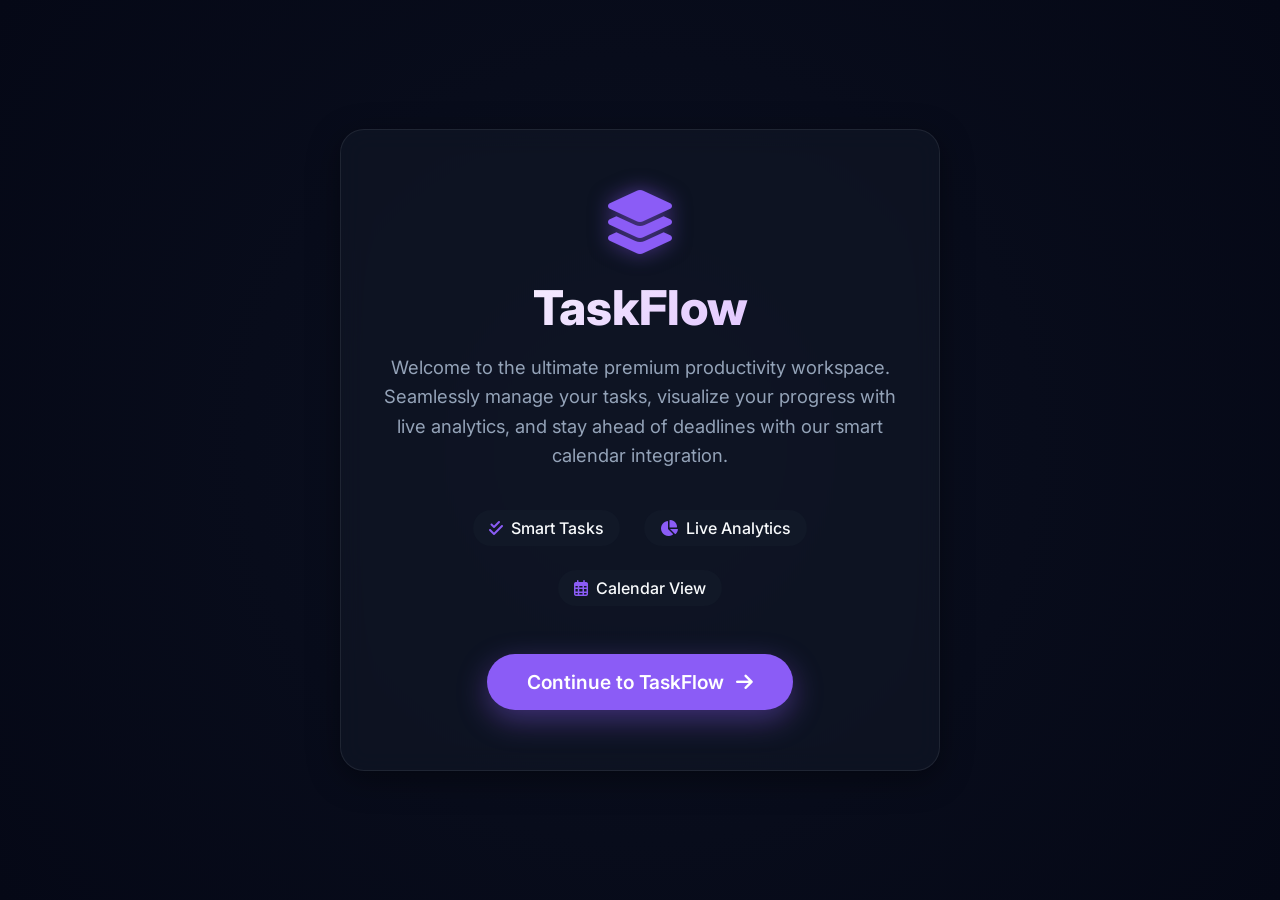
<file: index.html>
<!DOCTYPE html>
<html lang="en">
<head>
    <meta charset="UTF-8">
    <meta name="viewport" content="width=device-width, initial-scale=1.0">
    <title>Welcome to TaskFlow</title>
    <link href="https://fonts.googleapis.com/css2?family=Inter:wght@300;400;500;600;700&display=swap" rel="stylesheet">
    <link rel="stylesheet" href="https://cdnjs.cloudflare.com/ajax/libs/font-awesome/6.4.0/css/all.min.css">
    <link rel="stylesheet" href="style.css">
    <style>
        .intro-container {
            display: flex;
            align-items: center;
            justify-content: center;
            min-height: 100vh;
            padding: 20px;
            background: radial-gradient(circle at center, var(--bg-secondary), var(--bg-main));
        }
        .intro-card {
            max-width: 600px;
            text-align: center;
            padding: 60px 40px;
            animation: fadeIn 1s ease-out;
            border-radius: 24px;
        }
        .intro-logo {
            display: block;
            margin: 0 auto 24px auto;
            text-align: center;
            font-size: 4rem;
            color: var(--accent);
            text-shadow: 0 0 20px rgba(139, 92, 246, 0.5);
        }
        .intro-title {
            font-size: 3rem;
            font-weight: 800;
            margin-bottom: 16px;
            background: linear-gradient(135deg, #fff, #d8b4fe);
            -webkit-background-clip: text;
            -webkit-text-fill-color: transparent;
        }
        .intro-description {
            font-size: 1.15rem;
            color: var(--text-secondary);
            margin-bottom: 40px;
            line-height: 1.6;
        }
        .intro-features {
            display: flex;
            justify-content: center;
            gap: 24px;
            margin-bottom: 48px;
            flex-wrap: wrap;
        }
        .intro-feature {
            display: flex;
            align-items: center;
            gap: 8px;
            color: var(--text-primary);
            font-weight: 500;
            background: var(--bg-tertiary);
            padding: 8px 16px;
            border-radius: 20px;
        }
        .intro-feature i {
            color: var(--accent);
        }
        .continue-btn {
            display: inline-flex;
            align-items: center;
            gap: 12px;
            font-size: 1.2rem;
            padding: 16px 40px;
            border-radius: 30px;
            background: var(--accent);
            color: white;
            text-decoration: none;
            font-weight: 600;
            box-shadow: 0 10px 30px rgba(139, 92, 246, 0.4);
            transition: all 0.3s ease;
        }
        .continue-btn:hover {
            transform: translateY(-3px) scale(1.05);
            box-shadow: 0 15px 40px rgba(139, 92, 246, 0.6);
            color: white;
        }
        .continue-btn i {
            transition: transform 0.3s ease;
        }
        .continue-btn:hover i {
            transform: translateX(5px);
        }
        
        [data-theme="light"] .intro-title {
            background: linear-gradient(135deg, var(--text-primary), var(--accent));
            -webkit-background-clip: text;
            -webkit-text-fill-color: transparent;
        }
    </style>
</head>
<body data-theme="dark">
    <!-- Ensure theme persists on the intro page as well -->
    <script>
        const savedTheme = localStorage.getItem('taskflow_theme') || 'dark';
        document.body.setAttribute('data-theme', savedTheme);
    </script>

    <div class="intro-container">
        <div class="intro-card glass-panel">
            <i class="fa-solid fa-layer-group intro-logo"></i>
            <h1 class="intro-title">TaskFlow</h1>
            <p class="intro-description">
                Welcome to the ultimate premium productivity workspace. 
                Seamlessly manage your tasks, visualize your progress with live analytics, 
                and stay ahead of deadlines with our smart calendar integration.
            </p>
            
            <div class="intro-features">
                <div class="intro-feature"><i class="fa-solid fa-check-double"></i> Smart Tasks</div>
                <div class="intro-feature"><i class="fa-solid fa-chart-pie"></i> Live Analytics</div>
                <div class="intro-feature"><i class="fa-regular fa-calendar-days"></i> Calendar View</div>
            </div>

            <a href="intro.html" class="continue-btn">
                Continue to TaskFlow <i class="fa-solid fa-arrow-right"></i>
            </a>
        </div>
    </div>
</body>
</html>
</file>
<file: style.css>
:root {
    /* Light Theme Variables */
    --bg-main: #f0f4f8;
    --bg-secondary: #ffffff;
    --bg-tertiary: #e2e8f0;
    --text-primary: #1e293b;
    --text-secondary: #64748b;
    --accent: #8B5CF6;
    --accent-hover: #7c3aed;
    --hard: #EF4444;
    --medium: #FACC15;
    --easy: #22C55E;
    
    /* Glassmorphism Light */
    --glass-bg: rgba(255, 255, 255, 0.7);
    --glass-border: rgba(255, 255, 255, 0.5);
    --glass-shadow: 0 8px 32px 0 rgba(31, 38, 135, 0.1);
    --header-bg: rgba(255, 255, 255, 0.85);
    --input-bg: rgba(255, 255, 255, 0.9);
}

[data-theme="dark"] {
    /* Dark Theme Variables */
    --bg-main: #050816;
    --bg-secondary: #0B1020;
    --bg-tertiary: #111827;
    --text-primary: #f8fafc;
    --text-secondary: #94a3b8;
    
    /* Glassmorphism Dark */
    --glass-bg: rgba(17, 24, 39, 0.6);
    --glass-border: rgba(255, 255, 255, 0.08);
    --glass-shadow: 0 8px 32px 0 rgba(0, 0, 0, 0.4);
    --header-bg: rgba(5, 8, 22, 0.85);
    --input-bg: rgba(15, 23, 42, 0.6);
}

* {
    margin: 0;
    padding: 0;
    box-sizing: border-box;
    font-family: 'Inter', sans-serif;
}

body {
    background-color: var(--bg-main);
    color: var(--text-primary);
    transition: background-color 0.4s ease, color 0.4s ease;
    overflow-x: hidden;
    min-height: 100vh;
}

/* Utilities */
.hidden { display: none !important; }
.purple-bg { background-color: rgba(139, 92, 246, 0.2); color: var(--accent); }
.green-bg { background-color: rgba(34, 197, 94, 0.2); color: var(--easy); }
.yellow-bg { background-color: rgba(250, 204, 21, 0.2); color: var(--medium); }
.red-bg { background-color: rgba(239, 68, 68, 0.2); color: var(--hard); }
.highlight-text { color: var(--accent); }

/* Glass Panel */
.glass-panel {
    background: var(--glass-bg);
    backdrop-filter: blur(12px);
    -webkit-backdrop-filter: blur(12px);
    border: 1px solid var(--glass-border);
    border-radius: 16px;
    box-shadow: var(--glass-shadow);
    transition: transform 0.3s ease, box-shadow 0.3s ease, background 0.4s ease, border 0.4s ease;
}

/* Inputs */
.glass-input-container {
    display: flex;
    align-items: center;
    background: var(--input-bg);
    border: 1px solid var(--glass-border);
    border-radius: 12px;
    padding: 0 16px;
    transition: border-color 0.3s ease;
}

.glass-input-container:focus-within {
    border-color: var(--accent);
}

.glass-input-container i {
    color: var(--text-secondary);
    margin-right: 10px;
}

.glass-input {
    background: transparent;
    border: none;
    color: var(--text-primary);
    outline: none;
    padding: 12px 0;
    width: 100%;
    font-size: 1rem;
}

.glass-input.large-input {
    font-size: 1.25rem;
    padding: 16px;
    background: var(--input-bg);
    border: 1px solid var(--glass-border);
    border-radius: 12px;
}

.glass-input.large-input:focus {
    border-color: var(--accent);
}

/* Buttons */
button {
    cursor: pointer;
    border: none;
    outline: none;
    font-family: inherit;
    transition: all 0.3s ease;
}

.icon-btn {
    background: transparent;
    color: var(--text-secondary);
    font-size: 1.25rem;
    width: 44px;
    height: 44px;
    border-radius: 50%;
    display: flex;
    align-items: center;
    justify-content: center;
    position: relative;
}

.icon-btn:hover {
    background: var(--glass-border);
    color: var(--text-primary);
}

.notification-badge {
    position: absolute;
    top: 4px;
    right: 6px;
    background: var(--hard);
    color: white;
    font-size: 0.65rem;
    font-weight: bold;
    width: 16px;
    height: 16px;
    border-radius: 50%;
    display: flex;
    align-items: center;
    justify-content: center;
    border: 2px solid var(--header-bg);
}

.btn-primary {
    background: var(--accent);
    color: white;
    padding: 12px 24px;
    border-radius: 12px;
    font-weight: 600;
    font-size: 1rem;
    box-shadow: 0 4px 15px rgba(139, 92, 246, 0.4);
}

.btn-primary:hover {
    background: var(--accent-hover);
    transform: translateY(-2px);
    box-shadow: 0 6px 20px rgba(139, 92, 246, 0.6);
}

.btn-cancel {
    background: transparent;
    color: var(--text-secondary);
    padding: 12px 24px;
    border-radius: 12px;
    font-weight: 600;
    font-size: 1rem;
}

.btn-cancel:hover {
    background: var(--glass-border);
    color: var(--text-primary);
}

/* Header */
.top-header {
    position: sticky;
    top: 0;
    z-index: 100;
    display: flex;
    justify-content: space-between;
    align-items: center;
    padding: 16px 5%;
    background: var(--header-bg);
    border-radius: 0;
    border-top: none;
    border-left: none;
    border-right: none;
}

.logo-area {
    display: flex;
    align-items: center;
    gap: 16px;
}

.logo-icon-container {
    width: 48px;
    height: 48px;
    background: linear-gradient(135deg, var(--accent), #d8b4fe);
    border-radius: 12px;
    display: flex;
    align-items: center;
    justify-content: center;
    box-shadow: 0 4px 15px rgba(139, 92, 246, 0.3);
}

.logo-icon {
    color: white;
    font-size: 1.5rem;
}

.brand-text h1 {
    font-size: 1.5rem;
    font-weight: 700;
    letter-spacing: -0.5px;
}

.tagline {
    font-size: 0.85rem;
    color: var(--text-secondary);
    font-weight: 500;
}

.search-area {
    flex: 0 1 400px;
}

.header-actions {
    display: flex;
    gap: 12px;
}

/* Main Container */
.main-container {
    padding: 40px 5%;
    max-width: 1400px;
    margin: 0 auto;
}

.section {
    margin-bottom: 60px;
    display: flex;
    flex-direction: column;
}

.section-title {
    font-size: 2rem;
    font-weight: 700;
    margin-bottom: 32px;
    color: var(--text-primary);
    position: relative;
    display: inline-block;
}

.section-title::after {
    content: '';
    position: absolute;
    bottom: -8px;
    left: 0;
    width: 40px;
    height: 4px;
    background: var(--accent);
    border-radius: 2px;
}

/* Task Management */
.task-box-container {
    margin-bottom: 32px;
    overflow: hidden;
}

.task-box-collapsed {
    padding: 24px;
    display: flex;
    align-items: center;
    gap: 16px;
    color: var(--text-secondary);
    font-size: 1.2rem;
    cursor: pointer;
    transition: color 0.3s ease;
}

.task-box-collapsed:hover {
    color: var(--accent);
}

.task-box-expanded {
    padding: 24px;
    animation: slideDown 0.4s cubic-bezier(0.16, 1, 0.3, 1);
}

@keyframes slideDown {
    from { opacity: 0; transform: translateY(-10px); }
    to { opacity: 1; transform: translateY(0); }
}

.task-box-controls {
    display: flex;
    justify-content: space-between;
    align-items: center;
    margin-top: 20px;
    flex-wrap: wrap;
    gap: 20px;
}

.difficulty-selector {
    display: flex;
    align-items: center;
    gap: 12px;
}

.deadline-selector {
    display: flex;
    align-items: center;
}

.control-label {
    font-weight: 500;
    color: var(--text-secondary);
}

.diff-circles {
    display: flex;
    gap: 12px;
}

.diff-circle {
    width: 24px;
    height: 24px;
    border-radius: 50%;
    cursor: pointer;
    transition: all 0.3s ease;
    border: 2px solid transparent;
}

.diff-circle.hard { background-color: var(--hard); }
.diff-circle.medium { background-color: var(--medium); }
.diff-circle.easy { background-color: var(--easy); }

.diff-circle:hover {
    transform: scale(1.2);
}

.diff-circle.selected {
    transform: scale(1.2);
    box-shadow: 0 0 15px currentColor;
    border-color: white;
}
.diff-circle.hard.selected { box-shadow: 0 0 15px var(--hard); }
.diff-circle.medium.selected { box-shadow: 0 0 15px var(--medium); }
.diff-circle.easy.selected { box-shadow: 0 0 15px var(--easy); }

.task-box-actions {
    display: flex;
    justify-content: flex-end;
    gap: 16px;
    margin-top: 24px;
    padding-top: 24px;
    border-top: 1px solid var(--glass-border);
}

/* Filters */
.task-controls {
    display: flex;
    justify-content: space-between;
    align-items: center;
    margin-bottom: 24px;
}

.filter-buttons {
    display: flex;
    gap: 12px;
    background: var(--glass-bg);
    padding: 6px;
    border-radius: 12px;
    border: 1px solid var(--glass-border);
}

.filter-btn {
    padding: 8px 20px;
    border-radius: 8px;
    background: transparent;
    color: var(--text-secondary);
    font-weight: 500;
}

.filter-btn:hover {
    color: var(--text-primary);
}

.filter-btn.active {
    background: var(--bg-tertiary);
    color: var(--text-primary);
    box-shadow: 0 2px 8px rgba(0,0,0,0.1);
}

/* Task Cards */
.task-list {
    display: flex;
    flex-direction: column;
    gap: 16px;
}

.task-card {
    display: flex;
    align-items: center;
    padding: 20px;
    gap: 20px;
    animation: fadeIn 0.4s ease forwards;
    border-left: 6px solid transparent;
}

@keyframes fadeIn {
    from { opacity: 0; transform: translateY(10px); }
    to { opacity: 1; transform: translateY(0); }
}

.task-card:hover {
    transform: translateY(-2px);
    box-shadow: var(--glass-shadow);
}

.task-card.diff-hard { border-left-color: var(--hard); }
.task-card.diff-medium { border-left-color: var(--medium); }
.task-card.diff-easy { border-left-color: var(--easy); }

.task-checkbox-container {
    cursor: pointer;
    display: flex;
    align-items: center;
    justify-content: center;
}

.custom-checkbox {
    width: 28px;
    height: 28px;
    border: 2px solid var(--text-secondary);
    border-radius: 50%;
    display: flex;
    align-items: center;
    justify-content: center;
    transition: all 0.3s ease;
    color: transparent;
}

.task-card.completed .custom-checkbox {
    background-color: var(--easy);
    border-color: var(--easy);
    color: white;
}

.task-content {
    flex: 1;
    display: flex;
    flex-direction: column;
    gap: 6px;
}

.task-title {
    font-size: 1.1rem;
    font-weight: 500;
    color: var(--text-primary);
    transition: color 0.3s ease;
}

.task-card.completed .task-title {
    text-decoration: line-through;
    color: var(--text-secondary);
}

.task-meta {
    display: flex;
    gap: 16px;
    font-size: 0.85rem;
    color: var(--text-secondary);
    align-items: center;
}

.meta-item {
    display: flex;
    align-items: center;
    gap: 6px;
}

.task-actions {
    display: flex;
    gap: 8px;
    opacity: 0;
    transition: opacity 0.3s ease;
}

.task-card:hover .task-actions {
    opacity: 1;
}

.task-action-btn {
    width: 36px;
    height: 36px;
    border-radius: 8px;
    background: var(--bg-tertiary);
    color: var(--text-secondary);
    display: flex;
    align-items: center;
    justify-content: center;
}

.task-action-btn:hover {
    background: var(--glass-border);
    color: var(--text-primary);
}

.task-action-btn.delete:hover {
    color: var(--hard);
    background: rgba(239, 68, 68, 0.1);
}

/* Overdue State */
.task-card.overdue {
    border: 1px solid var(--hard);
    box-shadow: 0 0 15px rgba(239, 68, 68, 0.3);
}

.overdue-badge {
    background: rgba(239, 68, 68, 0.2);
    color: var(--hard);
    padding: 4px 8px;
    border-radius: 4px;
    font-size: 0.75rem;
    font-weight: 600;
    display: flex;
    align-items: center;
    gap: 4px;
}

/* Analytics Section */
.analytics-layout {
    display: grid;
    grid-template-columns: 1fr 2fr;
    gap: 32px;
}

.chart-wrapper {
    padding: 24px;
    display: flex;
    flex-direction: column;
    align-items: center;
}

.canvas-container {
    width: 100%;
    max-width: 300px;
    margin-top: 20px;
}

.stats-wrapper {
    display: flex;
    flex-direction: column;
    gap: 24px;
}

.progress-card {
    padding: 32px;
}

.progress-info {
    display: flex;
    align-items: baseline;
    gap: 12px;
    margin: 20px 0;
}

.progress-percentage {
    font-size: 3rem;
    font-weight: 700;
    color: var(--accent);
    background: linear-gradient(to right, var(--accent), #d8b4fe);
    -webkit-background-clip: text;
    -webkit-text-fill-color: transparent;
}

.progress-text {
    color: var(--text-secondary);
    font-size: 1.1rem;
}

.progress-bar-container {
    height: 12px;
    background: var(--bg-tertiary);
    border-radius: 6px;
    overflow: hidden;
}

.progress-bar {
    height: 100%;
    background: linear-gradient(to right, var(--accent), #d8b4fe);
    border-radius: 6px;
    width: 0%;
    transition: width 1s cubic-bezier(0.16, 1, 0.3, 1);
}

.stats-grid {
    display: grid;
    grid-template-columns: repeat(2, 1fr);
    gap: 24px;
}

.stat-card {
    padding: 24px;
    display: flex;
    align-items: center;
    gap: 20px;
}

.stat-icon-wrapper {
    width: 56px;
    height: 56px;
    border-radius: 16px;
    display: flex;
    align-items: center;
    justify-content: center;
    font-size: 1.5rem;
}

.stat-info {
    display: flex;
    flex-direction: column;
}

.stat-value {
    font-size: 1.8rem;
    font-weight: 700;
    color: var(--text-primary);
}

.stat-label {
    color: var(--text-secondary);
    font-size: 0.9rem;
    font-weight: 500;
}

/* Calendar Section */
.calendar-layout {
    display: grid;
    grid-template-columns: 2fr 1fr;
    gap: 32px;
}

.calendar-wrapper {
    padding: 24px;
    min-height: 500px;
}

.calendar-side-panels {
    display: flex;
    flex-direction: column;
    gap: 24px;
}

.date-card {
    padding: 24px;
    flex: 1;
    display: flex;
    flex-direction: column;
}

.date-task-list {
    margin-top: 16px;
    flex: 1;
    overflow-y: auto;
    max-height: 250px;
    display: flex;
    flex-direction: column;
    gap: 12px;
}

.empty-state {
    color: var(--text-secondary);
    font-style: italic;
    text-align: center;
    margin-top: 20px;
}

/* FullCalendar Customizations */
.fc-theme-standard td, .fc-theme-standard th {
    border-color: var(--glass-border);
}

.fc-theme-standard .fc-scrollgrid {
    border-color: var(--glass-border);
}

.fc .fc-toolbar-title {
    color: var(--text-primary);
    font-size: 1.25rem;
    font-weight: 600;
}

.fc .fc-button-primary {
    background-color: var(--bg-tertiary);
    border-color: transparent;
    color: var(--text-primary);
    text-transform: capitalize;
}

.fc .fc-button-primary:not(:disabled):active,
.fc .fc-button-primary:not(:disabled).fc-button-active,
.fc .fc-button-primary:hover {
    background-color: var(--accent);
    border-color: var(--accent);
}

.fc .fc-daygrid-day-number {
    color: var(--text-primary);
    padding: 8px;
    position: relative;
    z-index: 2;
}

.fc .fc-col-header-cell-cushion {
    color: var(--text-secondary);
    padding: 12px 0;
}

.fc .fc-day-today {
    background-color: rgba(59, 130, 246, 0.1) !important;
}

.fc .fc-day-today .fc-daygrid-day-number {
    color: #3B82F6;
    font-weight: bold;
}

/* Highlight Selected Date */
.fc-day-selected {
    background-color: rgba(139, 92, 246, 0.15) !important;
}

/* Pulsing red ring for dates with deadlines */
.has-deadline .fc-daygrid-day-top {
    position: relative;
}

.has-deadline .fc-daygrid-day-number::after {
    content: '';
    position: absolute;
    top: 50%;
    left: 50%;
    transform: translate(-50%, -50%);
    width: 32px;
    height: 32px;
    border-radius: 50%;
    border: 2px solid var(--hard);
    box-shadow: 0 0 12px rgba(239, 68, 68, 0.6);
    animation: pulseRing 2s infinite cubic-bezier(0.4, 0, 0.2, 1);
    z-index: -1;
    pointer-events: none;
}

@keyframes pulseRing {
    0% { transform: translate(-50%, -50%) scale(0.8); opacity: 0.8; }
    50% { transform: translate(-50%, -50%) scale(1.1); opacity: 1; box-shadow: 0 0 20px rgba(239, 68, 68, 0.8); }
    100% { transform: translate(-50%, -50%) scale(0.8); opacity: 0.8; }
}

/* Micro task cards in calendar side panel */
.micro-task {
    padding: 12px;
    background: var(--bg-tertiary);
    border-radius: 8px;
    font-size: 0.9rem;
    border-left: 4px solid transparent;
}
.micro-task.diff-hard { border-left-color: var(--hard); }
.micro-task.diff-medium { border-left-color: var(--medium); }
.micro-task.diff-easy { border-left-color: var(--easy); }

.micro-task-title {
    color: var(--text-primary);
    font-weight: 500;
    margin-bottom: 4px;
}
.micro-task-meta {
    color: var(--text-secondary);
    font-size: 0.8rem;
}
.micro-task.completed .micro-task-title {
    text-decoration: line-through;
    color: var(--text-secondary);
}

/* Modal */
.modal-overlay {
    position: fixed;
    top: 0;
    left: 0;
    width: 100vw;
    height: 100vh;
    background: rgba(0, 0, 0, 0.6);
    backdrop-filter: blur(4px);
    -webkit-backdrop-filter: blur(4px);
    z-index: 1000;
    display: flex;
    align-items: center;
    justify-content: center;
    animation: fadeIn 0.3s ease;
}

.modal-content {
    width: 100%;
    max-width: 500px;
    padding: 32px;
    animation: scaleUp 0.3s cubic-bezier(0.16, 1, 0.3, 1);
}

@keyframes scaleUp {
    from { opacity: 0; transform: scale(0.95); }
    to { opacity: 1; transform: scale(1); }
}

.modal-title {
    font-size: 1.5rem;
    margin-bottom: 24px;
    color: var(--text-primary);
}

.modal-body {
    display: flex;
    flex-direction: column;
    gap: 24px;
}

.modal-actions {
    display: flex;
    justify-content: flex-end;
    gap: 16px;
    margin-top: 32px;
}

/* Toast Notifications */
.toast-container {
    position: fixed;
    bottom: 24px;
    right: 24px;
    z-index: 2000;
    display: flex;
    flex-direction: column;
    gap: 12px;
}

.toast {
    background: var(--glass-bg);
    backdrop-filter: blur(12px);
    border: 1px solid var(--glass-border);
    color: var(--text-primary);
    padding: 16px 24px;
    border-radius: 8px;
    box-shadow: var(--glass-shadow);
    display: flex;
    align-items: center;
    gap: 12px;
    animation: slideInRight 0.3s cubic-bezier(0.16, 1, 0.3, 1) forwards;
}

.toast.fade-out {
    animation: fadeOutRight 0.3s ease forwards;
}

@keyframes slideInRight {
    from { opacity: 0; transform: translateX(100%); }
    to { opacity: 1; transform: translateX(0); }
}

@keyframes fadeOutRight {
    from { opacity: 1; transform: translateX(0); }
    to { opacity: 0; transform: translateX(100%); }
}

/* Responsive */
@media (max-width: 1024px) {
    .analytics-layout, .calendar-layout {
        grid-template-columns: 1fr;
    }
}

@media (max-width: 768px) {
    .task-box-controls {
        flex-direction: column;
        align-items: flex-start;
    }
    .stats-grid {
        grid-template-columns: 1fr;
    }
    .top-header {
        flex-wrap: wrap;
        gap: 16px;
    }
    .search-area {
        order: 3;
        flex: 1 1 100%;
    }
}
</file>
